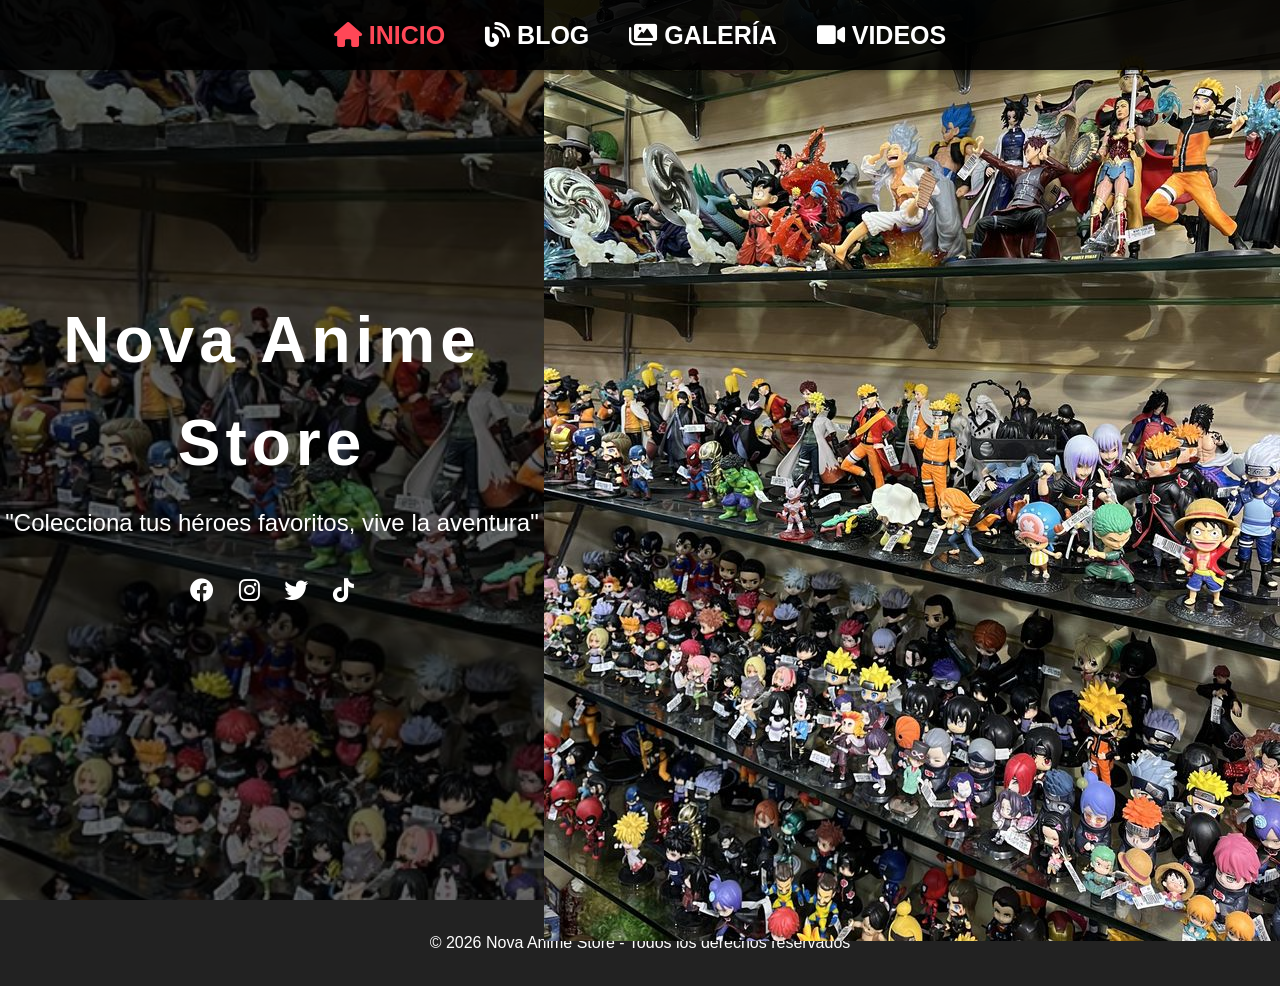
<file: index.html>
<!DOCTYPE html>
<html lang="es">
<head>
    <meta charset="UTF-8">
    <meta name="viewport" content="width=device-width, initial-scale=1.0">
    <title>Nova Anime Store</title>
    <link rel="stylesheet" href="style.css">
    <link rel="stylesheet" href="https://cdnjs.cloudflare.com/ajax/libs/font-awesome/6.0.0/css/all.min.css">
</head>
<body>

    <header class="fixed-header">
        <nav>
            <ul class="nav-menu">
                <li><a href="index.html" class="active"><i class="fas fa-home"></i> INICIO</a></li>
                <li><a href="blog.html"><i class="fas fa-blog"></i> BLOG</a></li>
                <li><a href="galeria.html"><i class="fas fa-images"></i> GALERÍA</a></li>
                <li><a href="videos.html"><i class="fas fa-video"></i> VIDEOS</a></li>
            </ul>
        </nav>
    </header>

    <section class="hero">
        <div class="hero-content">
            <h1>Nova Anime Store</h1>
            <p>"Colecciona tus héroes favoritos, vive la aventura"</p>
            
            <div class="social-icons">
                <a href="#"><i class="fab fa-facebook"></i></a>
                <a href="#"><i class="fab fa-instagram"></i></a>
                <a href="#"><i class="fab fa-twitter"></i></a>
                <a href="#"><i class="fab fa-tiktok"></i></a>
            </div>
        </div>
        <img src="imagenes/imagen fondo.jpg">
    </section>

    <footer>
        <p>&copy; 2026 Nova Anime Store - Todos los derechos reservados</p>
    </footer>

</body>
</html>
</file>
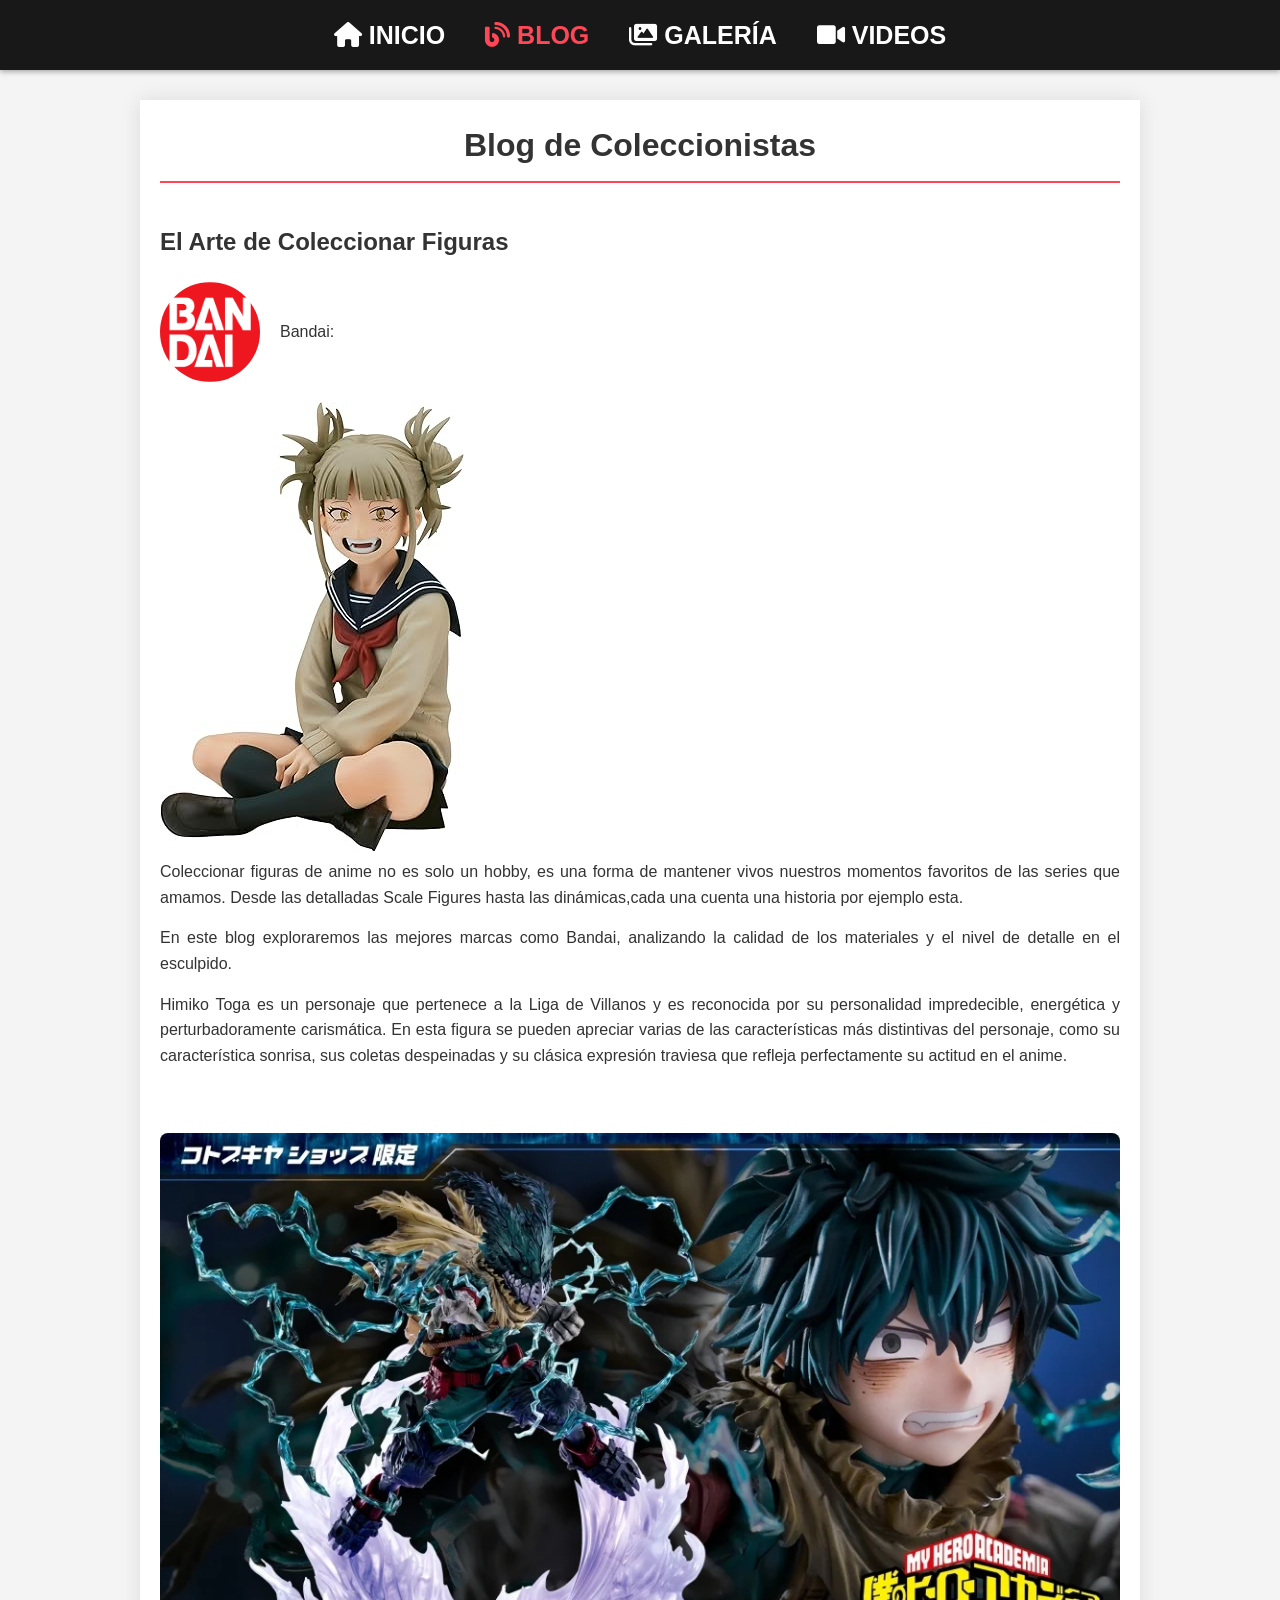
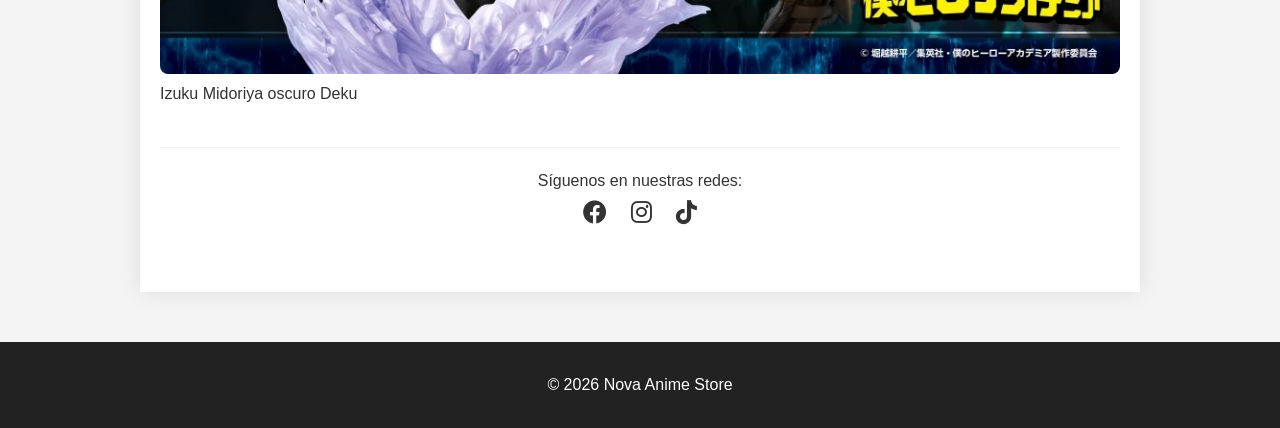
<file: blog.html>
<!DOCTYPE html>
<html lang="es">
<head>
    <meta charset="UTF-8">
    <meta name="viewport" content="width=device-width, initial-scale=1.0">
    <title>Nova Anime Store - Blog</title>
    <link rel="stylesheet" href="style.css">
    <link rel="stylesheet" href="https://cdnjs.cloudflare.com/ajax/libs/font-awesome/6.0.0/css/all.min.css">
</head>
<body>

    <header class="fixed-header">
        <nav>
            <ul class="nav-menu">
                <li><a href="index.html"><i class="fas fa-home"></i> INICIO</a></li>
                <li><a href="blog.html" class="active"><i class="fas fa-blog"></i> BLOG</a></li>
                <li><a href="galeria.html"><i class="fas fa-images"></i> GALERÍA</a></li>
                <li><a href="videos.html"><i class="fas fa-video"></i> VIDEOS</a></li>
            </ul>
        </nav>
    </header>

    <main class="content-wrapper">
        <h1 class="page-title">Blog de Coleccionistas</h1>

        <article class="blog-post">
            <h2>El Arte de Coleccionar Figuras</h2>
            
            <div class="post-meta">
                <img src="imagenes/creador.jpg" alt="Creador" class="author-img">
                <span>Bandai:</span>
            </div>

            <div>
        
                <img src="imagenes/imagen blog.jpg" alt="Figura de Anime">
            </div>

            <div class="descripcion">
                <p>Coleccionar figuras de anime no es solo un hobby, es una forma de
                 mantener vivos nuestros momentos favoritos de las series que amamos.
                 Desde las detalladas Scale Figures hasta las dinámicas,cada una cuenta
                 una historia por ejemplo esta.</p>
                
                <p>En este blog exploraremos las mejores marcas como Bandai, analizando
                la calidad de los materiales y el nivel de detalle en el esculpido.</p>
                
                <p>Himiko Toga es un personaje que pertenece a la Liga de Villanos y es
                reconocida por su personalidad impredecible, energética y perturbadoramente
                carismática. En esta figura se pueden apreciar varias de las características
                más distintivas del personaje, como su característica sonrisa, sus coletas
                despeinadas y su clásica expresión traviesa que refleja perfectamente su actitud
                en el anime.</p>
            </div>

            <div>
                <img src="imagenes/deku blog.jpg" class="extra">

            </div>
            <div>
                <p> Izuku Midoriya oscuro Deku</p>
            </div>

            <div class="social-share">
                <p>Síguenos en nuestras redes:</p>
                <a href="#"><i class="fab fa-facebook"></i></a>
                <a href="#"><i class="fab fa-instagram"></i></a>
                <a href="#"><i class="fab fa-tiktok"></i></a>
            </div>
        </article>
    </main>

    <footer>
        <p>&copy; 2026 Nova Anime Store</p>
    </footer>

</body>
</html>
</file>
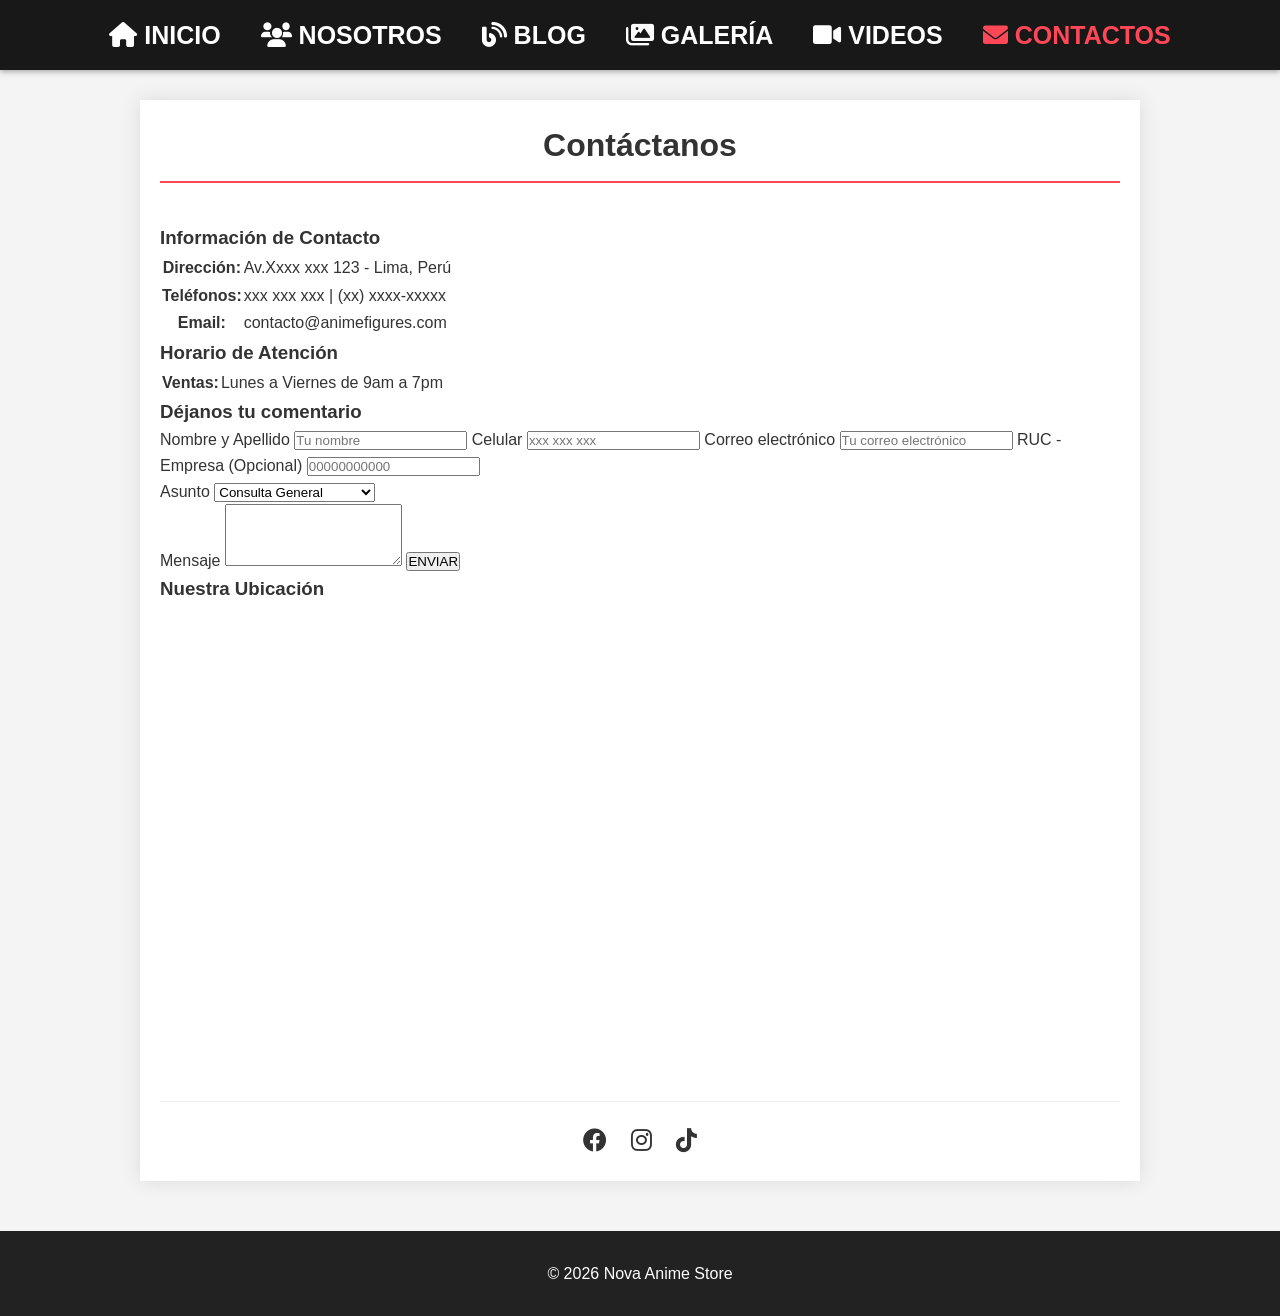
<file: contactos.html>
<!DOCTYPE html>
<html lang="en">
<head>
    <meta charset="UTF-8">
    <meta name="viewport" content="width=device-width, initial-scale=1.0">
    <title>Nova Anime Store - contactos</title>
    <link rel="stylesheet" href="style.css"> 
    <link rel="stylesheet" href="https://cdnjs.cloudflare.com/ajax/libs/font-awesome/6.0.0/css/all.min.css">
</head>
<body>
    
    <header class="fixed-header">
        <nav>
            <ul class="nav-menu">
                <li><a href="index.html"><i class="fas fa-home"></i> INICIO</a></li>
                <li><a href="nosotros.html"><i class="fas fa-users"></i> NOSOTROS</a></li>
                <li><a href="blog.html"><i class="fas fa-blog"></i> BLOG</a></li>
                <li><a href="galeria.html"><i class="fas fa-images"></i> GALERÍA</a></li>
                <li><a href="videos.html"><i class="fas fa-video"></i> VIDEOS</a></li>
                <li><a href="contactos.html" class="active"><i class="fas fa-envelope"></i> CONTACTOS</a></li>

            </ul>
        </nav>
    </header>

    <main class="content-wrapper">
        <h1 class="page-title">Contáctanos</h1>

            <div class="contactos-flex">

                <!-- Columna Izquierda: Tabla de Información -->
                <div class="info-section">
                    <h3>Información de Contacto</h3>
                    <table class="info-table">
                        <tr>
                            <th>Dirección:</th>
                            <td>Av.Xxxx xxx 123 - Lima, Perú</td>
                        </tr>
                        <tr>
                            <th>Teléfonos:</th>
                            <td>xxx xxx xxx | (xx) xxxx-xxxxx</td>
                        </tr>
                        <tr>
                            <th>Email:</th>
                            <td>contacto@animefigures.com</td>
                        </tr>
                    </table>
    
                    <h3>Horario de Atención</h3>
                    <table class="info-table">
                        <tr>
                            <th>Ventas:</th>
                            <td>Lunes a Viernes de 9am a 7pm</td>
                        </tr>
                    </table>
                    
                </div>
    
                <div class="form-section">
                    <h3>Déjanos tu comentario</h3>
                    <form action="#" class="contact-form">
                        <label for="nombre">Nombre y Apellido</label>
                    <input type="text" id="nombre" name="nombre" required placeholder="Tu nombre">
    
                        <label for="celular">Celular</label>
                    <input type="text" id="celular" name="celular" required placeholder="xxx xxx xxx">
    
                        <label for="email">Correo electrónico</label>
                    <input type="email" id="email" name="email" required placeholder="Tu correo electrónico">
    
                        <label for="ruc">RUC - Empresa (Opcional)</label>
                    <input type="text" id="ruc" name="ruc" placeholder="00000000000">
                    </div>

                    <div class="group-form">
                        <label for="asunto">Asunto</label>
                        <select id="asunto" name="asunto">
                            <option value="consulta">Consulta General</option>
                            <option value="pedido">Estado de Pedido</option>
                            <option value="stock">Disponibilidad de Stock</option>
                        </select>
                    </div>
                    
                    <div class="group-form">
    
                        <label for="mensaje">Mensaje</label>
                        <textarea id="mensaje" rows="4"></textarea>
    
                        <button type="submit" class="btn-enviar">ENVIAR</button>
                    </form>
                </div>
            </div>
    
            <div class="map-section">
                <h3>Nuestra Ubicación</h3>
                <div class="map-responsive">
                    <iframe src="https://www.google.com/maps/embed?pb=!1m18!1m12!1m3!1d3901.873142215643!2d-77.0315!3d-12.0464!2m3!1f0!2f0!3f0!3m2!1i1024!2i768!4f13.1!3m3!1m2!1s0x0%3A0x0!2zMTLCsDAyJzQ3LjAiUyA3N8KwMDEnNTMuNCJX!5e0!3m2!1ses!2spe!4v1622548000000!5m2!1ses!2spe" width="600" height="450" style="border:0;" allowfullscreen="" loading="lazy"></iframe>
                </div>
                <div class="social-share">
                <a href="#"><i class="fab fa-facebook"></i></a>
                <a href="#"><i class="fab fa-instagram"></i></a>
                <a href="#"><i class="fab fa-tiktok"></i></a>
            </div>
            </div>
        </main>
    
        <footer>
            <p>&copy; 2026 Nova Anime Store</p>
        </footer>
</body>
</html>
</file>
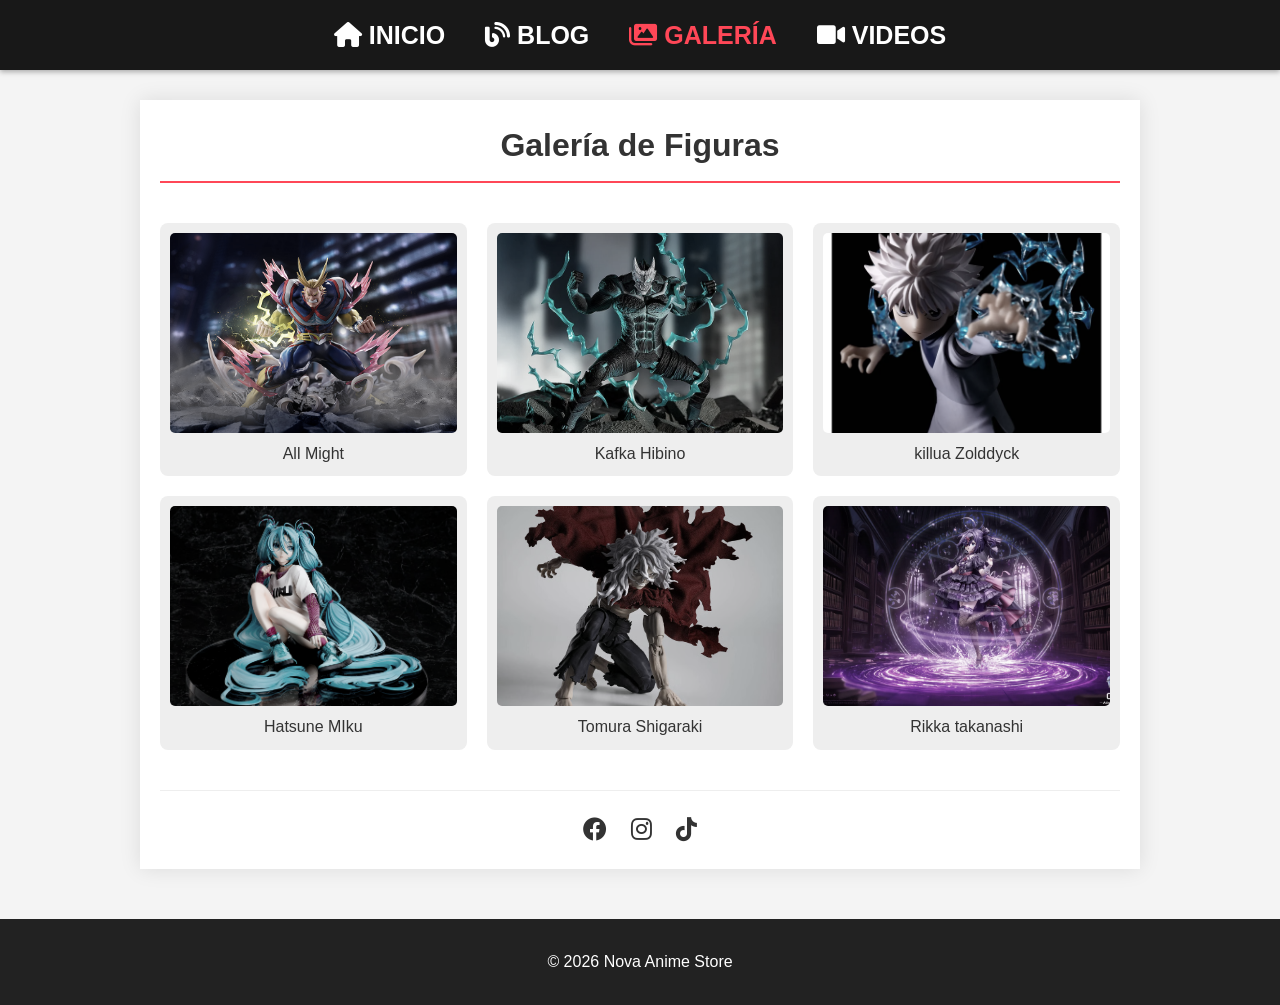
<file: galeria.html>
<!DOCTYPE html>
<html lang="es">
<head>
    <meta charset="UTF-8">
    <meta name="viewport" content="width=device-width, initial-scale=1.0">
    <title>Nova Anime Store - Galería</title>
    <link rel="stylesheet" href="style.css">
    <link rel="stylesheet" href="https://cdnjs.cloudflare.com/ajax/libs/font-awesome/6.0.0/css/all.min.css">
</head>
<body>

    <header class="fixed-header">
        <nav>
            <ul class="nav-menu">
                <li><a href="index.html"><i class="fas fa-home"></i> INICIO</a></li>
                <li><a href="blog.html"><i class="fas fa-blog"></i> BLOG</a></li>
                <li><a href="galeria.html" class="active"><i class="fas fa-images"></i> GALERÍA</a></li>
                <li><a href="videos.html"><i class="fas fa-video"></i> VIDEOS</a></li>
            </ul>
        </nav>
    </header>

    <main class="content-wrapper">
        <h1 class="page-title">Galería de Figuras</h1>

        <div class="gallery-grid">
        
            <div class="gallery-item">
                <img src="imagenes/all might galeria.jpg" alt="Figura 1">
                <p>All Might</p>
            </div>
           
            <div class="gallery-item">
                <img src="imagenes/kafka galeria.jpg" alt="Figura 2">
                <p>Kafka Hibino </p>
            </div>
            
            <div class="gallery-item">
                <img src="imagenes/killua galeria.jpg" alt="Figura 3">
                <p>killua Zolddyck</p>
            </div>
            
            <div class="gallery-item">
                <img src="imagenes/miku galeria.jpg" alt="Figura 4">
                <p>Hatsune MIku</p>
            </div>
           
            <div class="gallery-item">
                <img src="imagenes/shigaraki galeria.jpg" alt="Figura 5">
                <p>Tomura Shigaraki</p>
            </div>
           
            <div class="gallery-item">
                <img src="imagenes/takanachi .jpg" alt="Figura 6">
                <p>Rikka takanashi</p>
            </div>
        </div>

        <div class="social-share">
            <a href="#"><i class="fab fa-facebook"></i></a>
            <a href="#"><i class="fab fa-instagram"></i></a>
            <a href="#"><i class="fab fa-tiktok"></i></a>
        </div>
    </main>

    <footer>
        <p>&copy; 2026 Nova Anime Store</p>
    </footer>

</body>
</html>
</file>
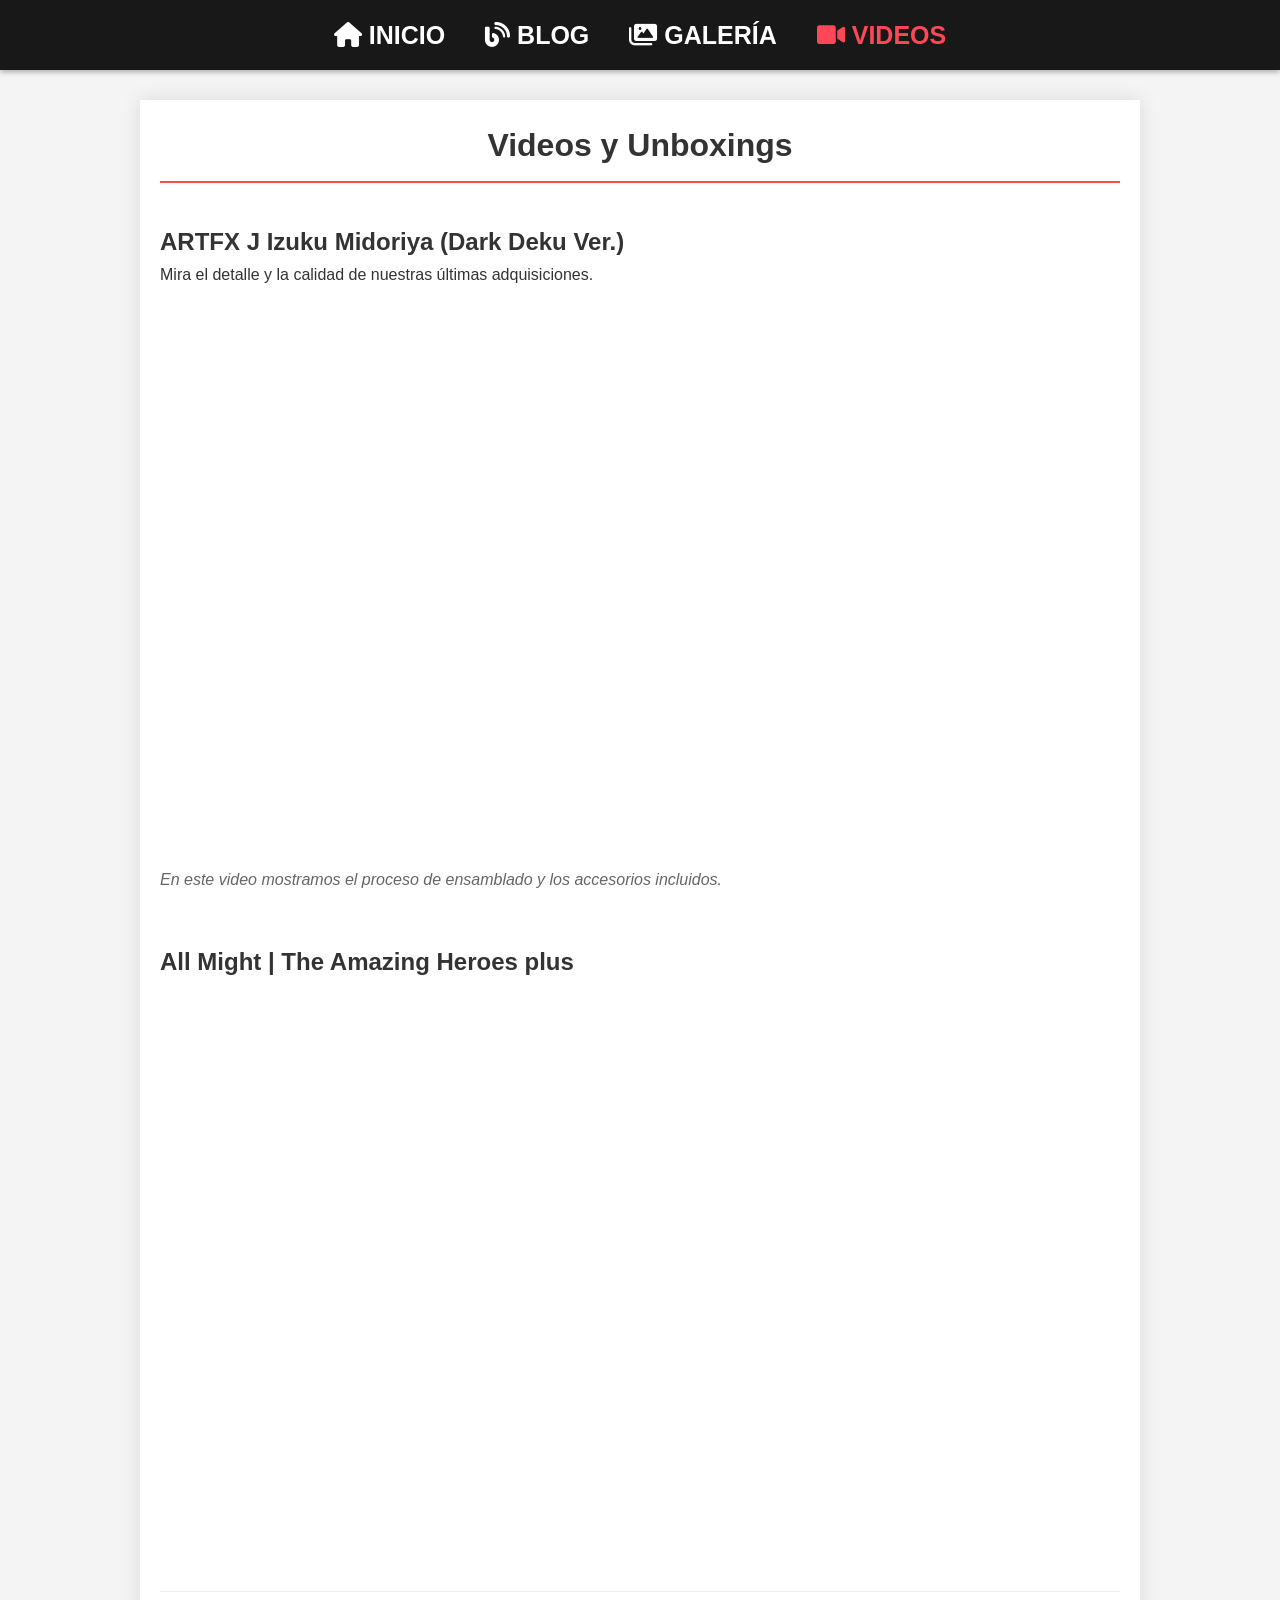
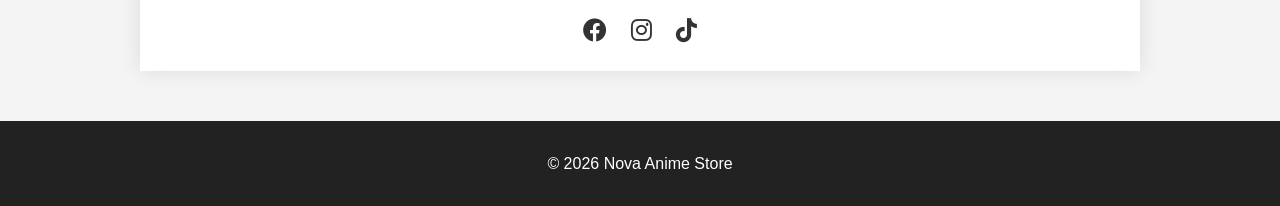
<file: videos.html>
<!DOCTYPE html>
<html lang="es">
<head>
    <meta charset="UTF-8">
    <meta name="viewport" content="width=device-width, initial-scale=1.0">
    <title>Nova Anime Store- Videos</title>
    <link rel="stylesheet" href="style.css">
    <link rel="stylesheet" href="https://cdnjs.cloudflare.com/ajax/libs/font-awesome/6.0.0/css/all.min.css">
</head>
<body>

    <header class="fixed-header">
        <nav>
            <ul class="nav-menu">
                <li><a href="index.html"><i class="fas fa-home"></i> INICIO</a></li>
                <li><a href="blog.html"><i class="fas fa-blog"></i> BLOG</a></li>
                <li><a href="galeria.html"><i class="fas fa-images"></i> GALERÍA</a></li>
                <li><a href="videos.html" class="active"><i class="fas fa-video"></i> VIDEOS</a></li>
            </ul>
        </nav>
    </header>

    <main class="content-wrapper">
        <h1 class="page-title">Videos y Unboxings</h1>

        <div class="video-container">
            <h2> ARTFX J Izuku Midoriya (Dark Deku Ver.)</h2>
            <p>Mira el detalle y la calidad de nuestras últimas adquisiciones.</p>
            
            <div class="video-responsive">
                      <iframe 
                          width="560" 
                          height="315"
                          src="https://www.youtube.com/embed/mG2h9uwxOzU"
                          frameborder="0"
                          allowfullscreen>
                      </iframe>

            </div>

            <p class="video-desc">En este video mostramos el proceso de
                ensamblado y los accesorios incluidos.</p>
        </div>

        <div class="video-container">
            <h2>All Might | The Amazing Heroes plus</h2>
            
            <div class="video-responsive">
              <iframe 
                  width="560" 
                  height="315"
                  src="https://www.youtube.com/embed/LGsrZilpTBY"
                  frameborder="0"
                  allowfullscreen>
              </iframe>
            </div>
        </div>

        <div class="social-share">
            <a href="#"><i class="fab fa-facebook"></i></a>
            <a href="#"><i class="fab fa-instagram"></i></a>
            <a href="#"><i class="fab fa-tiktok"></i></a>
        </div>
    </main>

    <footer>
        <p>&copy; 2026 Nova Anime Store</p>
    </footer>

</body>
</html>
</file>
<file: style.css>
* {
    margin: 0;
    padding: 0;
    box-sizing: border-box;
}

body {
    font-family: 'Segoe UI', Tahoma, Geneva, Verdana, sans-serif;
    line-height: 1.6;
    color: #333;
    background-color: #f4f4f4;
}


.fixed-header {
    position: fixed;
    top: 0;
    width: 100%;
    background-color: rgba(0, 0, 0, 0.9);
    color: white;
    padding: 15px 0;
    z-index: 1000;
    box-shadow: 0 2px 5px rgba(0,0,0,0.3);
}

.nav-menu {
    display: flex;
    justify-content: center;
    list-style: none;
}

.nav-menu li {
    margin: 0 20px;
}

.nav-menu a {
    color: white;
    text-decoration: none;
    font-weight: bold;
    font-size: 25px;
    transition: color 0.3s;
}

.nav-menu a:hover, .nav-menu a.active {
    color: #ff4757; 
}


.hero {
    height: 100vh;
    display: flex;
    justify-content: center;
    align-items: center;
    text-align: center;
    color: white;
    background: linear-gradient(rgba(0,0,0,0.6), rgba(0,0,0,0.6)), url('imagenes/imagen fondo.jpg'); 
    background-size: cover;
    background-position: center;
    background-attachment: fixed; 
    position: relative;
}


.hero-content h1 {
    font-size: 4rem;
    margin-bottom: 10px;
    letter-spacing: 5px;
}

.hero-content p {
    font-size: 1.5rem;
    margin-bottom: 30px;
}

.social-icons a, .social-share a {
    color: white;
    font-size: 24px;
    margin: 0 10px;
    transition: transform 0.3s, color 0.3s;
    display: inline-block;
}

.social-icons a:hover, .social-share a:hover {
    color: #ff4757;
    transform: scale(1.2);
}

.content-wrapper {
    max-width: 1000px;
    margin: 100px auto 50px;
    padding: 20px;
    background-color: white;
    box-shadow: 0 0 20px rgba(0,0,0,0.1);
}

.page-title {
    text-align: center;
    margin-bottom: 40px;
    border-bottom: 2px solid #ff4757;
    display: inline-block;
    width: 100%;
    padding-bottom: 10px;
}

.blog-post {
    margin-bottom: 40px;
}

.post-meta {
    display: flex;
    align-items: center;
    margin: 20px 0;
}

.post-image img {
    width: 100%;
    height: auto;
    border-radius: 8px;
    margin-bottom: 20px;
}
.author-img {
    width: 100px;
    height: 100px;
    border-radius: 50%;
    margin-right: 20px;
}

.descripcion p {
    margin-bottom: 15px;
    text-align: justify;
}

.extra {
    width: 100%;
    height: auto;
    border-radius: 8px;
    margin-top: 50px;
}

.gallery-grid {
    display: flex;
    flex-wrap: wrap;
    gap: 20px;
    justify-content: center;
}

.gallery-item {
    flex: 1 1 calc(33.333% - 20px);
    min-width: 250px;
    text-align: center;
    background: #eee;
    padding: 10px;
    border-radius: 8px;
    transition: transform 0.3s;
}

.gallery-item img {
    width: 100%;
    height: 200px;
    object-fit: cover;
    border-radius: 5px;
    filter: grayscale(50%); 
    transition: filter 0.3s, transform 0.3s;
}


.gallery-item:hover {
    transform: translateY(-5px);
}

.gallery-item:hover img {
    filter: grayscale(0%); 
    transform: scale(1.02);
}

.video-container {
    margin-bottom: 50px;
}

.video-responsive {
    position: relative;
    padding-bottom: 56.25%; 
    height: 0;
    overflow: hidden;
    margin: 20px 0;
}

.video-responsive iframe, .video-responsive video {
    position: absolute;
    top: 0;
    left: 0;
    width: 100%;
    height: 100%;
    border-radius: 8px;
}

.video-desc {
    font-style: italic;
    color: #666;
}

.social-share {
    text-align: center;
    margin-top: 40px;
    padding-top: 20px;
    border-top: 1px solid #eee;
}

.social-share a {
    color: #333;
}

footer {
    text-align: center;
    padding: 30px;
    background-color: #222;
    color: white;
}
</file>
